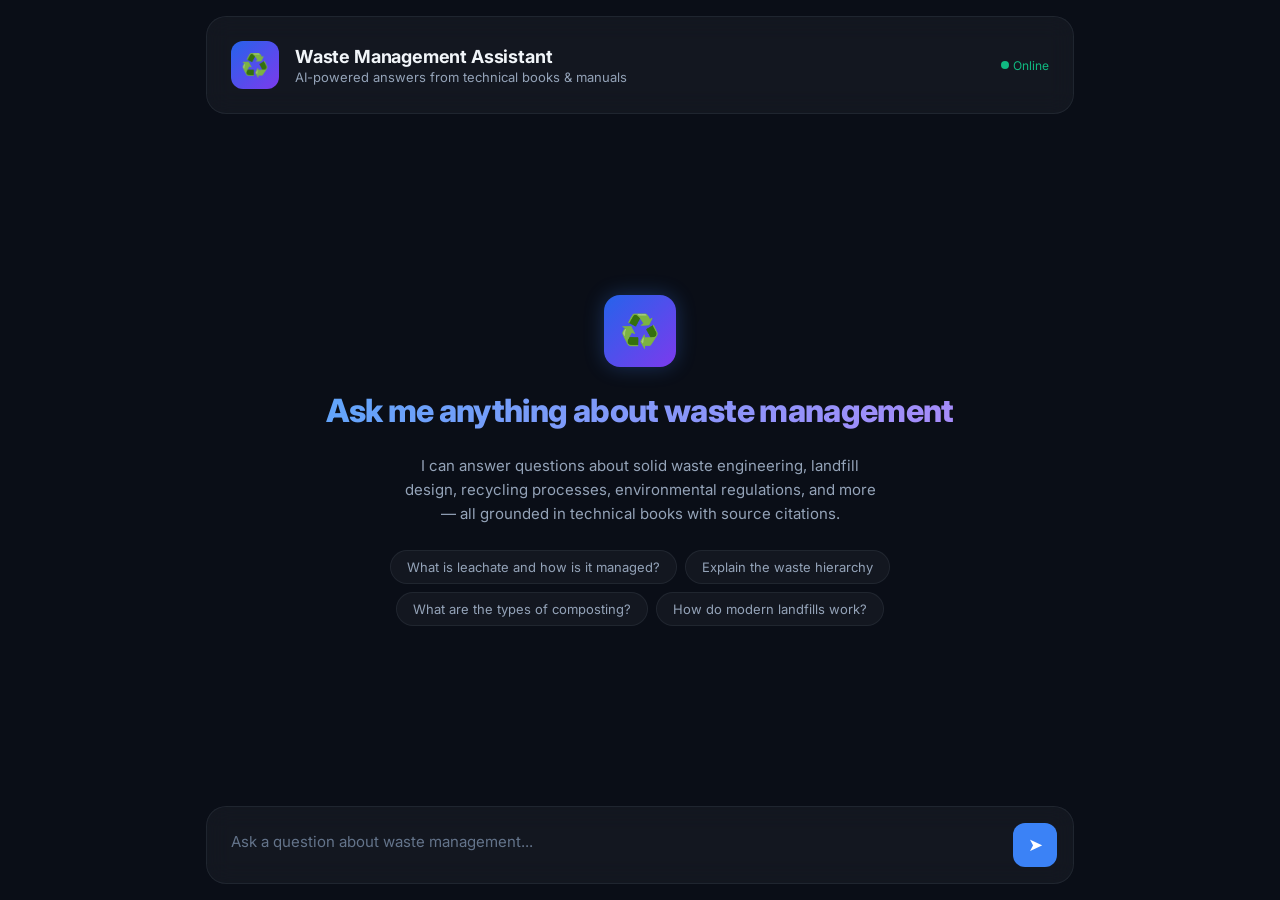
<file: chatbot/frontend/index.html>
<!DOCTYPE html>
<html lang="en">
<head>
  <meta charset="UTF-8">
  <meta name="viewport" content="width=device-width, initial-scale=1.0">
  <title>Waste Management Chatbot — AI-Powered Knowledge Assistant</title>
  <meta name="description" content="Ask questions about waste management, solid waste engineering, and environmental science. Powered by RAG with technical book citations.">

  <!-- Google Fonts: Inter -->
  <link rel="preconnect" href="https://fonts.googleapis.com">
  <link rel="preconnect" href="https://fonts.gstatic.com" crossorigin>
  <link href="https://fonts.googleapis.com/css2?family=Inter:wght@400;500;600;700;800&display=swap" rel="stylesheet">

  <link rel="stylesheet" href="styles.css">
</head>
<body>
  <div class="chat-app">

    <!-- Header -->
    <header class="chat-header">
      <div class="chat-header__icon">♻️</div>
      <div class="chat-header__info">
        <h1 class="chat-header__title">Waste Management Assistant</h1>
        <p class="chat-header__subtitle">AI-powered answers from technical books & manuals</p>
      </div>
      <div class="chat-header__status">
        <span class="chat-header__status-dot"></span>
        <span>Online</span>
      </div>
    </header>

    <!-- Messages -->
    <main class="chat-messages" id="chat-messages">

      <!-- Welcome Screen (hidden after first message) -->
      <div class="welcome-message" id="welcome-message">
        <div class="welcome-message__icon">♻️</div>
        <h2 class="welcome-message__title">Ask me anything about waste management</h2>
        <p class="welcome-message__text">
          I can answer questions about solid waste engineering, landfill design, 
          recycling processes, environmental regulations, and more — all grounded 
          in technical books with source citations.
        </p>
        <div class="welcome-suggestions">
          <button class="suggestion-chip">What is leachate and how is it managed?</button>
          <button class="suggestion-chip">Explain the waste hierarchy</button>
          <button class="suggestion-chip">What are the types of composting?</button>
          <button class="suggestion-chip">How do modern landfills work?</button>
        </div>
      </div>

    </main>

    <!-- Input Area -->
    <div class="chat-input-area">
      <textarea
        id="chat-input"
        class="chat-input"
        placeholder="Ask a question about waste management..."
        rows="1"
        aria-label="Chat message input"
      ></textarea>
      <button id="chat-send-btn" class="chat-send-btn" aria-label="Send message">
        ➤
      </button>
    </div>

  </div>

  <script src="chat.js"></script>
</body>
</html>
</file>
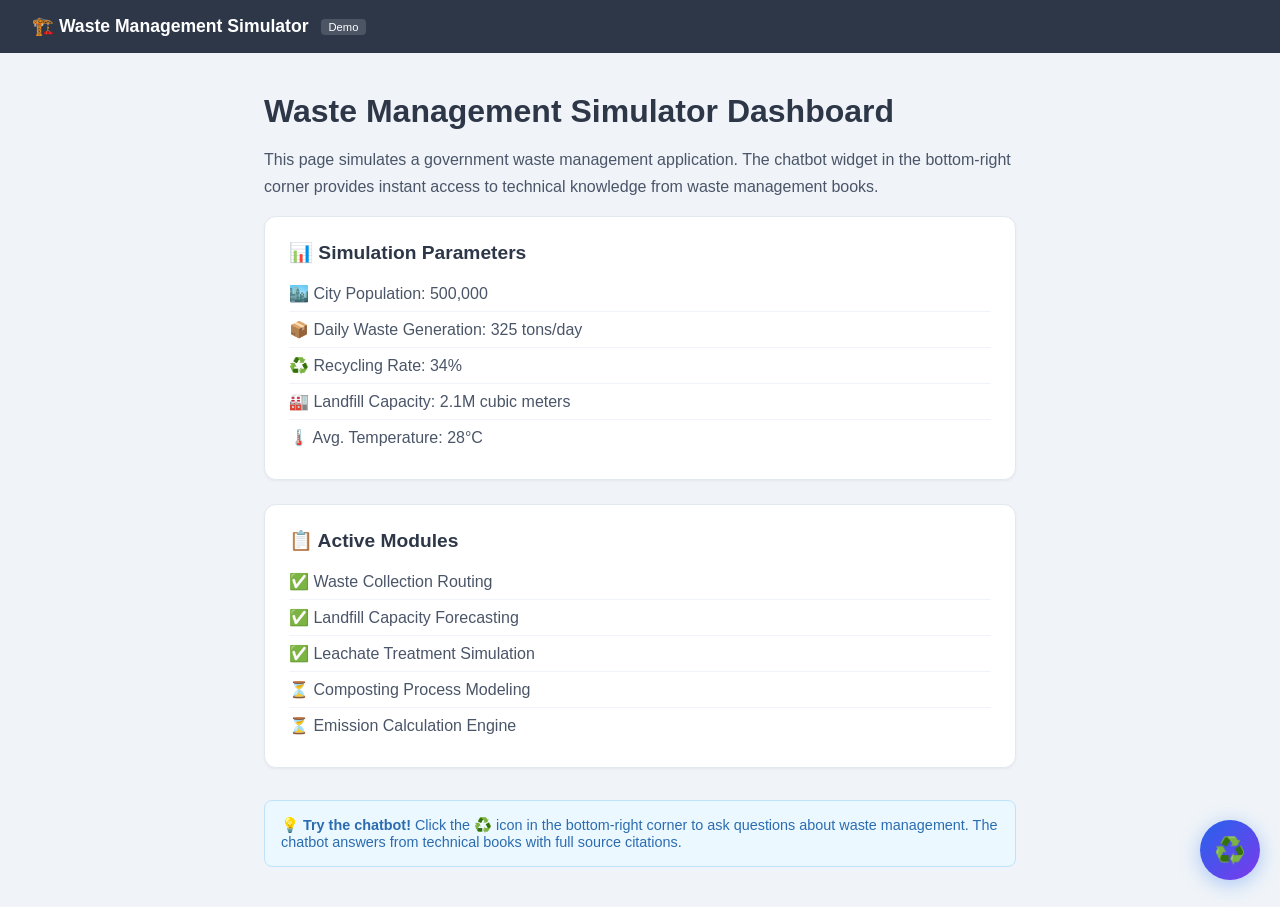
<file: chatbot/frontend/widget-demo.html>
<!DOCTYPE html>
<html lang="en">
<head>
  <meta charset="UTF-8">
  <meta name="viewport" content="width=device-width, initial-scale=1.0">
  <title>Widget Demo — Waste Management Simulator</title>
  <style>
    /* Simulates the host page (e.g., a waste management simulator) */
    * { box-sizing: border-box; margin: 0; padding: 0; }
    body {
      font-family: 'Segoe UI', Tahoma, Geneva, Verdana, sans-serif;
      background: #f0f4f8;
      color: #1a202c;
    }
    .demo-nav {
      background: #2d3748;
      color: white;
      padding: 16px 32px;
      font-size: 1.1rem;
      font-weight: 600;
      display: flex;
      align-items: center;
      gap: 12px;
    }
    .demo-nav__badge {
      padding: 2px 8px;
      background: rgba(255,255,255,0.15);
      border-radius: 4px;
      font-size: 0.7rem;
      font-weight: 400;
    }
    .demo-content {
      max-width: 800px;
      margin: 40px auto;
      padding: 0 24px;
    }
    .demo-content h1 {
      font-size: 2rem;
      margin-bottom: 16px;
      color: #2d3748;
    }
    .demo-content p {
      color: #4a5568;
      line-height: 1.7;
      margin-bottom: 16px;
    }
    .demo-card {
      background: white;
      border: 1px solid #e2e8f0;
      border-radius: 12px;
      padding: 24px;
      margin-bottom: 24px;
      box-shadow: 0 1px 3px rgba(0,0,0,0.05);
    }
    .demo-card h2 {
      font-size: 1.2rem;
      margin-bottom: 12px;
      color: #2d3748;
    }
    .demo-card ul {
      list-style: none;
      padding: 0;
    }
    .demo-card li {
      padding: 8px 0;
      border-bottom: 1px solid #f0f4f8;
      color: #4a5568;
    }
    .demo-card li:last-child { border: none; }
    .demo-info {
      background: #ebf8ff;
      border: 1px solid #bee3f8;
      border-radius: 8px;
      padding: 16px;
      color: #2b6cb0;
      font-size: 0.9rem;
      margin: 32px 0;
    }
  </style>
</head>
<body>

  <nav class="demo-nav">
    🏗️ Waste Management Simulator
    <span class="demo-nav__badge">Demo</span>
  </nav>

  <main class="demo-content">
    <h1>Waste Management Simulator Dashboard</h1>
    <p>
      This page simulates a government waste management application. 
      The chatbot widget in the bottom-right corner provides instant 
      access to technical knowledge from waste management books.
    </p>

    <div class="demo-card">
      <h2>📊 Simulation Parameters</h2>
      <ul>
        <li>🏙️ City Population: 500,000</li>
        <li>📦 Daily Waste Generation: 325 tons/day</li>
        <li>♻️ Recycling Rate: 34%</li>
        <li>🏭 Landfill Capacity: 2.1M cubic meters</li>
        <li>🌡️ Avg. Temperature: 28°C</li>
      </ul>
    </div>

    <div class="demo-card">
      <h2>📋 Active Modules</h2>
      <ul>
        <li>✅ Waste Collection Routing</li>
        <li>✅ Landfill Capacity Forecasting</li>
        <li>✅ Leachate Treatment Simulation</li>
        <li>⏳ Composting Process Modeling</li>
        <li>⏳ Emission Calculation Engine</li>
      </ul>
    </div>

    <div class="demo-info">
      💡 <strong>Try the chatbot!</strong> Click the ♻️ icon in the bottom-right 
      corner to ask questions about waste management. The chatbot answers from 
      technical books with full source citations.
    </div>
  </main>

  <!-- 
    ═══════════════════════════════════════════════════════════════
    CHATBOT WIDGET — One-line embed!
    
    To embed on your site, add this single script tag:
    <script src="https://your-domain.com/widget.js" data-api-url="https://your-api.com"></script>
    ═══════════════════════════════════════════════════════════════
  -->
  <script src="widget.js" data-api-url=""></script>

</body>
</html>
</file>
<file: chatbot/frontend/styles.css>
/* ═══════════════════════════════════════════════════════════════════
   Waste Management Chatbot — Design System
   Dark glassmorphism theme with Inter font
   ═══════════════════════════════════════════════════════════════════ */

/* ─── Design Tokens ──────────────────────────────────────────────── */
:root {
  /* Colors */
  --bg-primary: #0a0e17;
  --bg-secondary: #111827;
  --bg-card: rgba(17, 24, 39, 0.7);
  --bg-glass: rgba(255, 255, 255, 0.04);
  --bg-glass-hover: rgba(255, 255, 255, 0.08);
  --bg-user-msg: linear-gradient(135deg, #2563eb 0%, #7c3aed 100%);
  --bg-bot-msg: rgba(30, 41, 59, 0.8);
  --bg-input: rgba(30, 41, 59, 0.6);

  --text-primary: #f1f5f9;
  --text-secondary: #94a3b8;
  --text-muted: #64748b;
  --text-accent: #60a5fa;

  --border-subtle: rgba(148, 163, 184, 0.1);
  --border-focus: rgba(96, 165, 250, 0.5);

  --accent: #3b82f6;
  --accent-hover: #2563eb;
  --accent-glow: rgba(59, 130, 246, 0.3);
  --success: #10b981;
  --warning: #f59e0b;
  --error: #ef4444;

  /* Typography */
  --font-family: 'Inter', -apple-system, BlinkMacSystemFont, 'Segoe UI', sans-serif;
  --font-size-xs: 0.75rem;
  --font-size-sm: 0.8125rem;
  --font-size-md: 0.9375rem;
  --font-size-lg: 1.125rem;
  --font-size-xl: 1.5rem;
  --font-size-2xl: 2rem;

  /* Spacing */
  --space-xs: 0.25rem;
  --space-sm: 0.5rem;
  --space-md: 1rem;
  --space-lg: 1.5rem;
  --space-xl: 2rem;

  /* Borders */
  --radius-sm: 0.5rem;
  --radius-md: 0.75rem;
  --radius-lg: 1rem;
  --radius-xl: 1.25rem;
  --radius-full: 9999px;

  /* Shadows */
  --shadow-sm: 0 1px 3px rgba(0, 0, 0, 0.3);
  --shadow-md: 0 4px 12px rgba(0, 0, 0, 0.4);
  --shadow-lg: 0 8px 32px rgba(0, 0, 0, 0.5);
  --shadow-glow: 0 0 20px var(--accent-glow);

  /* Transitions */
  --transition-fast: 150ms ease;
  --transition-normal: 250ms ease;
  --transition-slow: 400ms cubic-bezier(0.4, 0, 0.2, 1);
}

/* ─── Reset & Base ───────────────────────────────────────────────── */
*, *::before, *::after {
  box-sizing: border-box;
  margin: 0;
  padding: 0;
}

html, body {
  height: 100%;
  font-family: var(--font-family);
  font-size: 16px;
  background: var(--bg-primary);
  color: var(--text-primary);
  -webkit-font-smoothing: antialiased;
  -moz-osx-font-smoothing: grayscale;
}

/* ─── Scrollbar ──────────────────────────────────────────────────── */
::-webkit-scrollbar {
  width: 6px;
}
::-webkit-scrollbar-track {
  background: transparent;
}
::-webkit-scrollbar-thumb {
  background: var(--text-muted);
  border-radius: var(--radius-full);
}
::-webkit-scrollbar-thumb:hover {
  background: var(--text-secondary);
}

/* ─── Layout ─────────────────────────────────────────────────────── */
.chat-app {
  display: flex;
  flex-direction: column;
  height: 100vh;
  max-width: 900px;
  margin: 0 auto;
  padding: var(--space-md);
  gap: var(--space-md);
}

/* ─── Header ─────────────────────────────────────────────────────── */
.chat-header {
  display: flex;
  align-items: center;
  gap: var(--space-md);
  padding: var(--space-lg);
  background: var(--bg-glass);
  border: 1px solid var(--border-subtle);
  border-radius: var(--radius-xl);
  backdrop-filter: blur(12px);
  -webkit-backdrop-filter: blur(12px);
  flex-shrink: 0;
}

.chat-header__icon {
  width: 48px;
  height: 48px;
  border-radius: var(--radius-md);
  background: var(--bg-user-msg);
  display: flex;
  align-items: center;
  justify-content: center;
  font-size: 1.4rem;
  flex-shrink: 0;
}

.chat-header__info {
  flex: 1;
  min-width: 0;
}

.chat-header__title {
  font-size: var(--font-size-lg);
  font-weight: 700;
  color: var(--text-primary);
  letter-spacing: -0.01em;
}

.chat-header__subtitle {
  font-size: var(--font-size-sm);
  color: var(--text-secondary);
  margin-top: 2px;
}

.chat-header__status {
  display: flex;
  align-items: center;
  gap: var(--space-xs);
  font-size: var(--font-size-xs);
  color: var(--success);
}

.chat-header__status-dot {
  width: 8px;
  height: 8px;
  background: var(--success);
  border-radius: var(--radius-full);
  animation: pulse-dot 2s ease infinite;
}

@keyframes pulse-dot {
  0%, 100% { opacity: 1; transform: scale(1); }
  50% { opacity: 0.5; transform: scale(0.8); }
}

/* ─── Messages Container ────────────────────────────────────────── */
.chat-messages {
  flex: 1;
  overflow-y: auto;
  display: flex;
  flex-direction: column;
  gap: var(--space-md);
  padding: var(--space-sm) 0;
  scroll-behavior: smooth;
}

/* ─── Message Bubble ─────────────────────────────────────────────── */
.message {
  display: flex;
  gap: var(--space-sm);
  max-width: 85%;
  animation: message-in 0.35s var(--transition-slow) both;
}

.message--user {
  align-self: flex-end;
  flex-direction: row-reverse;
}

.message--bot {
  align-self: flex-start;
}

@keyframes message-in {
  from {
    opacity: 0;
    transform: translateY(12px) scale(0.97);
  }
  to {
    opacity: 1;
    transform: translateY(0) scale(1);
  }
}

.message__avatar {
  width: 32px;
  height: 32px;
  border-radius: var(--radius-sm);
  display: flex;
  align-items: center;
  justify-content: center;
  font-size: 0.9rem;
  flex-shrink: 0;
  margin-top: 2px;
}

.message--user .message__avatar {
  background: var(--accent);
}

.message--bot .message__avatar {
  background: var(--bg-glass);
  border: 1px solid var(--border-subtle);
}

.message__content {
  display: flex;
  flex-direction: column;
  gap: var(--space-sm);
}

.message__bubble {
  padding: var(--space-md) var(--space-lg);
  border-radius: var(--radius-lg);
  font-size: var(--font-size-md);
  line-height: 1.6;
  word-wrap: break-word;
}

.message--user .message__bubble {
  background: var(--bg-user-msg);
  color: white;
  border-bottom-right-radius: var(--space-xs);
}

.message--bot .message__bubble {
  background: var(--bg-bot-msg);
  border: 1px solid var(--border-subtle);
  border-bottom-left-radius: var(--space-xs);
  color: var(--text-primary);
}

/* ─── Source Citations ───────────────────────────────────────────── */
.message__sources {
  display: flex;
  flex-direction: column;
  gap: var(--space-xs);
}

.source-toggle {
  display: flex;
  align-items: center;
  gap: var(--space-xs);
  background: none;
  border: none;
  color: var(--text-accent);
  font-size: var(--font-size-xs);
  font-family: var(--font-family);
  cursor: pointer;
  padding: var(--space-xs) 0;
  transition: color var(--transition-fast);
}

.source-toggle:hover {
  color: var(--accent);
}

.source-toggle__icon {
  transition: transform var(--transition-fast);
  font-size: 0.6rem;
}

.source-toggle__icon--open {
  transform: rotate(90deg);
}

.source-cards {
  display: flex;
  flex-direction: column;
  gap: var(--space-xs);
  overflow: hidden;
  max-height: 0;
  opacity: 0;
  transition: max-height var(--transition-slow), opacity var(--transition-normal);
}

.source-cards--open {
  max-height: 500px;
  opacity: 1;
}

.source-card {
  display: flex;
  align-items: flex-start;
  gap: var(--space-sm);
  padding: var(--space-sm) var(--space-md);
  background: var(--bg-glass);
  border: 1px solid var(--border-subtle);
  border-radius: var(--radius-sm);
  font-size: var(--font-size-xs);
  color: var(--text-secondary);
  transition: background var(--transition-fast), border-color var(--transition-fast);
}

.source-card:hover {
  background: var(--bg-glass-hover);
  border-color: var(--border-focus);
}

.source-card__icon {
  font-size: 0.85rem;
  flex-shrink: 0;
  margin-top: 1px;
}

.source-card__info {
  display: flex;
  flex-direction: column;
  gap: 1px;
}

.source-card__title {
  color: var(--text-primary);
  font-weight: 600;
}

.source-card__detail {
  color: var(--text-muted);
}

.source-card__score {
  margin-left: auto;
  padding: 2px 6px;
  background: rgba(59, 130, 246, 0.15);
  color: var(--text-accent);
  border-radius: var(--radius-full);
  font-size: 0.65rem;
  font-weight: 600;
  flex-shrink: 0;
}

/* ─── Token Usage Badge ──────────────────────────────────────────── */
.message__usage {
  display: flex;
  align-items: center;
  gap: var(--space-sm);
  font-size: var(--font-size-xs);
  color: var(--text-muted);
  padding-top: 2px;
}

.usage-badge {
  padding: 2px 8px;
  background: var(--bg-glass);
  border: 1px solid var(--border-subtle);
  border-radius: var(--radius-full);
  font-size: 0.65rem;
  color: var(--text-muted);
}

/* ─── Typing Indicator ───────────────────────────────────────────── */
.typing-indicator {
  display: flex;
  gap: 4px;
  padding: var(--space-md) var(--space-lg);
  align-items: center;
}

.typing-indicator__dot {
  width: 7px;
  height: 7px;
  background: var(--text-muted);
  border-radius: var(--radius-full);
  animation: typing-bounce 1.4s ease infinite;
}

.typing-indicator__dot:nth-child(2) { animation-delay: 0.15s; }
.typing-indicator__dot:nth-child(3) { animation-delay: 0.3s; }

@keyframes typing-bounce {
  0%, 60%, 100% { transform: translateY(0); opacity: 0.4; }
  30% { transform: translateY(-6px); opacity: 1; }
}

/* ─── Input Area ─────────────────────────────────────────────────── */
.chat-input-area {
  display: flex;
  gap: var(--space-sm);
  padding: var(--space-md);
  background: var(--bg-glass);
  border: 1px solid var(--border-subtle);
  border-radius: var(--radius-xl);
  backdrop-filter: blur(12px);
  -webkit-backdrop-filter: blur(12px);
  flex-shrink: 0;
  transition: border-color var(--transition-fast);
}

.chat-input-area:focus-within {
  border-color: var(--border-focus);
  box-shadow: var(--shadow-glow);
}

.chat-input {
  flex: 1;
  background: none;
  border: none;
  outline: none;
  color: var(--text-primary);
  font-family: var(--font-family);
  font-size: var(--font-size-md);
  padding: var(--space-sm);
  resize: none;
  max-height: 120px;
  line-height: 1.5;
}

.chat-input::placeholder {
  color: var(--text-muted);
}

.chat-send-btn {
  width: 44px;
  height: 44px;
  border: none;
  border-radius: var(--radius-md);
  background: var(--accent);
  color: white;
  cursor: pointer;
  display: flex;
  align-items: center;
  justify-content: center;
  font-size: 1.1rem;
  flex-shrink: 0;
  transition: background var(--transition-fast), transform var(--transition-fast), box-shadow var(--transition-fast);
}

.chat-send-btn:hover:not(:disabled) {
  background: var(--accent-hover);
  transform: scale(1.05);
  box-shadow: var(--shadow-glow);
}

.chat-send-btn:active:not(:disabled) {
  transform: scale(0.95);
}

.chat-send-btn:disabled {
  opacity: 0.4;
  cursor: not-allowed;
}

/* ─── Welcome Message ────────────────────────────────────────────── */
.welcome-message {
  display: flex;
  flex-direction: column;
  align-items: center;
  justify-content: center;
  flex: 1;
  text-align: center;
  gap: var(--space-lg);
  padding: var(--space-xl);
  animation: fade-in 0.6s ease;
}

@keyframes fade-in {
  from { opacity: 0; transform: translateY(8px); }
  to { opacity: 1; transform: translateY(0); }
}

.welcome-message__icon {
  width: 72px;
  height: 72px;
  border-radius: var(--radius-lg);
  background: var(--bg-user-msg);
  display: flex;
  align-items: center;
  justify-content: center;
  font-size: 2rem;
  box-shadow: var(--shadow-glow);
}

.welcome-message__title {
  font-size: var(--font-size-2xl);
  font-weight: 800;
  background: linear-gradient(135deg, #60a5fa 0%, #a78bfa 100%);
  -webkit-background-clip: text;
  -webkit-text-fill-color: transparent;
  background-clip: text;
  letter-spacing: -0.02em;
}

.welcome-message__text {
  font-size: var(--font-size-md);
  color: var(--text-secondary);
  max-width: 480px;
  line-height: 1.6;
}

.welcome-suggestions {
  display: flex;
  flex-wrap: wrap;
  gap: var(--space-sm);
  justify-content: center;
  max-width: 600px;
}

.suggestion-chip {
  padding: var(--space-sm) var(--space-md);
  background: var(--bg-glass);
  border: 1px solid var(--border-subtle);
  border-radius: var(--radius-full);
  color: var(--text-secondary);
  font-size: var(--font-size-sm);
  font-family: var(--font-family);
  cursor: pointer;
  transition: all var(--transition-fast);
}

.suggestion-chip:hover {
  background: var(--bg-glass-hover);
  color: var(--text-accent);
  border-color: var(--border-focus);
  transform: translateY(-1px);
}

/* ─── Error State ────────────────────────────────────────────────── */
.message--error .message__bubble {
  background: rgba(239, 68, 68, 0.1);
  border: 1px solid rgba(239, 68, 68, 0.3);
  color: #fca5a5;
}

/* ─── Responsive ─────────────────────────────────────────────────── */
@media (max-width: 640px) {
  .chat-app {
    padding: var(--space-sm);
    gap: var(--space-sm);
  }

  .chat-header {
    padding: var(--space-md);
  }

  .chat-header__icon {
    width: 40px;
    height: 40px;
    font-size: 1.1rem;
  }

  .chat-header__title {
    font-size: var(--font-size-md);
  }

  .message {
    max-width: 92%;
  }

  .message__bubble {
    padding: var(--space-sm) var(--space-md);
    font-size: var(--font-size-sm);
  }

  .welcome-message__title {
    font-size: var(--font-size-xl);
  }

  .welcome-suggestions {
    flex-direction: column;
    align-items: center;
  }
}
</file>
